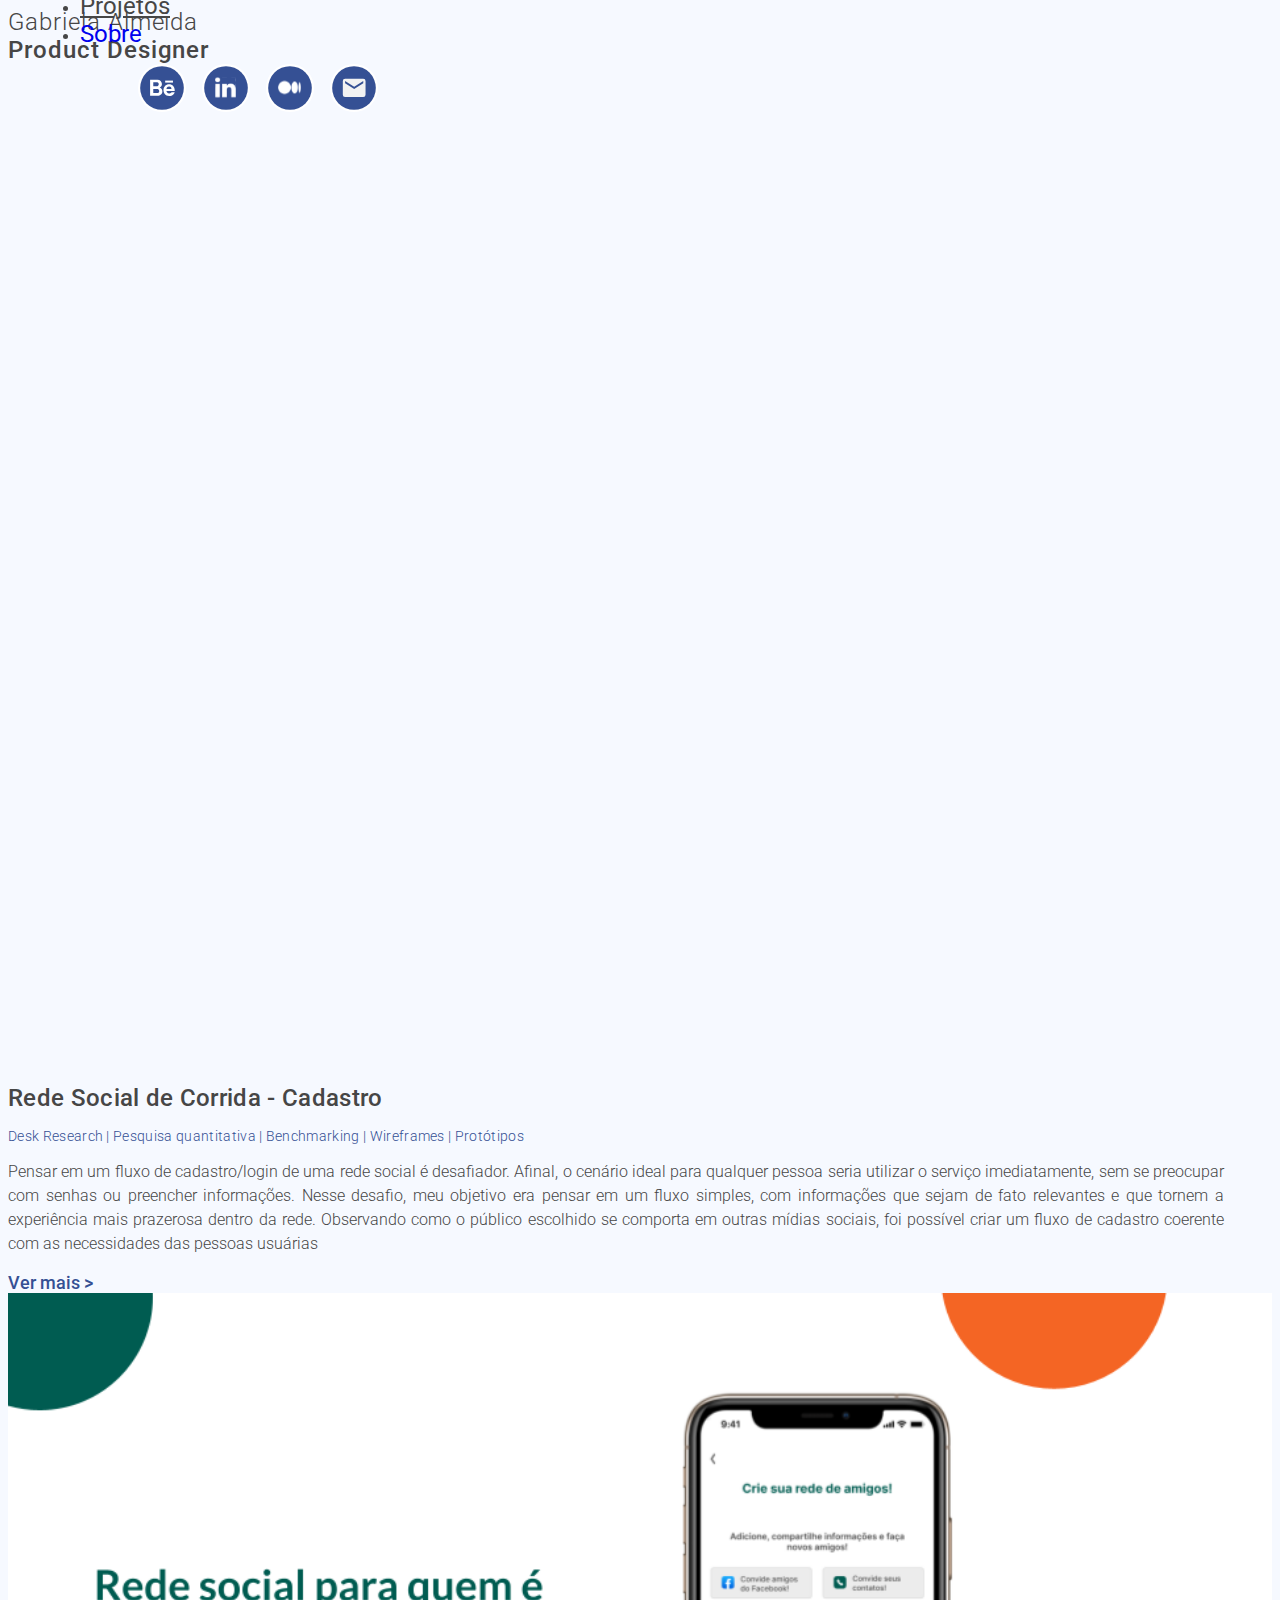
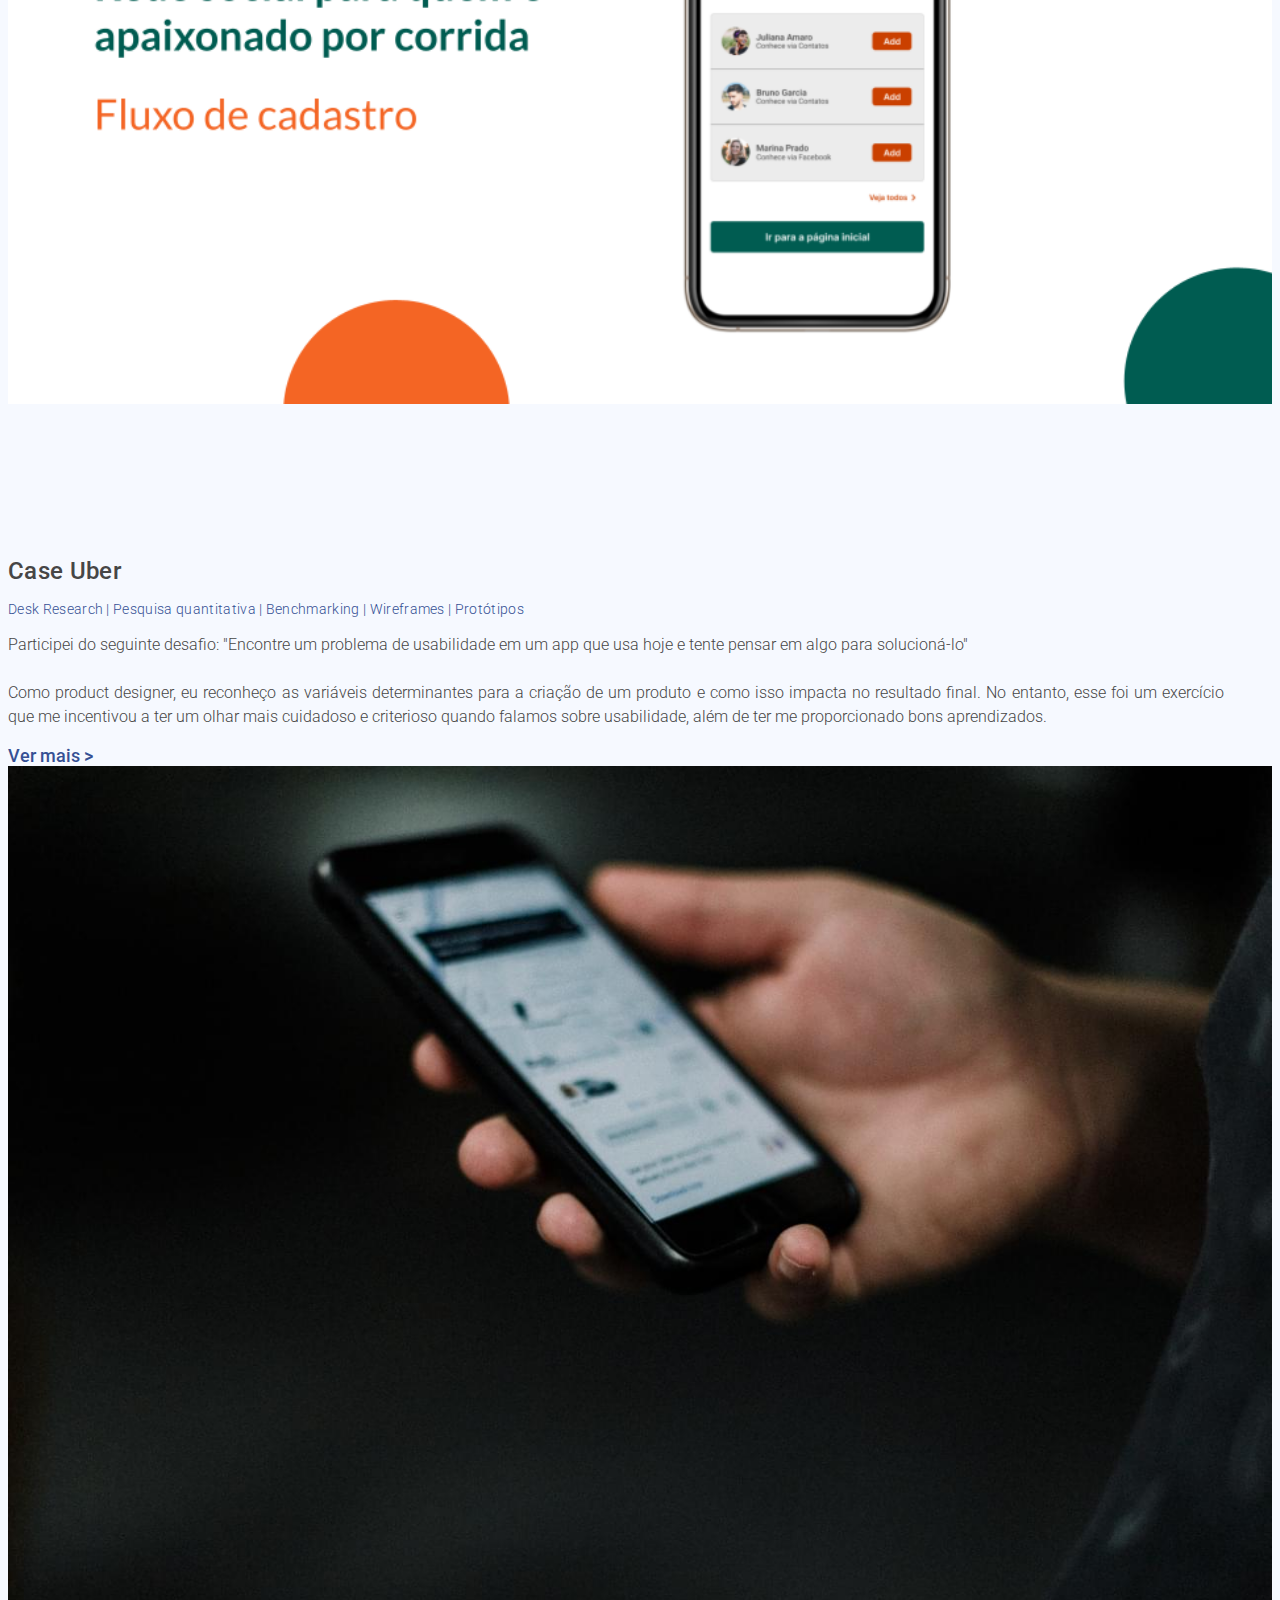
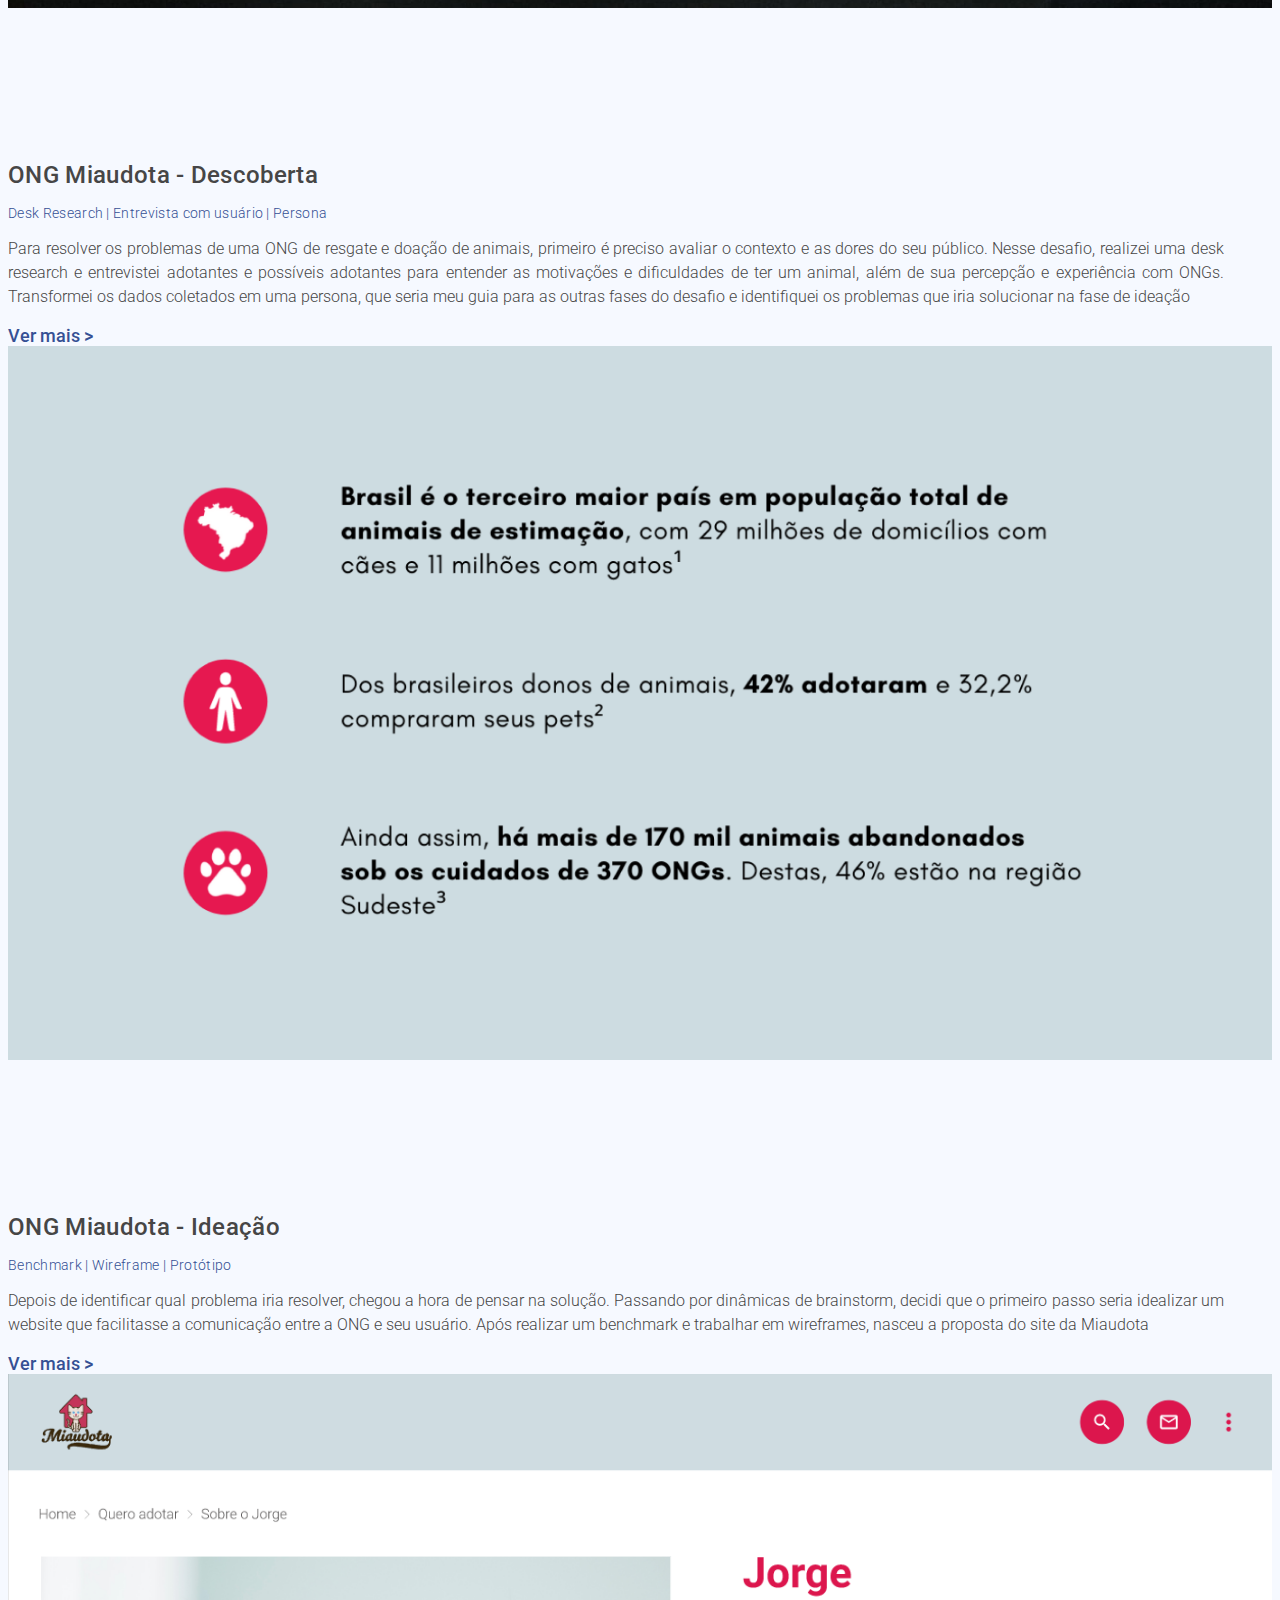
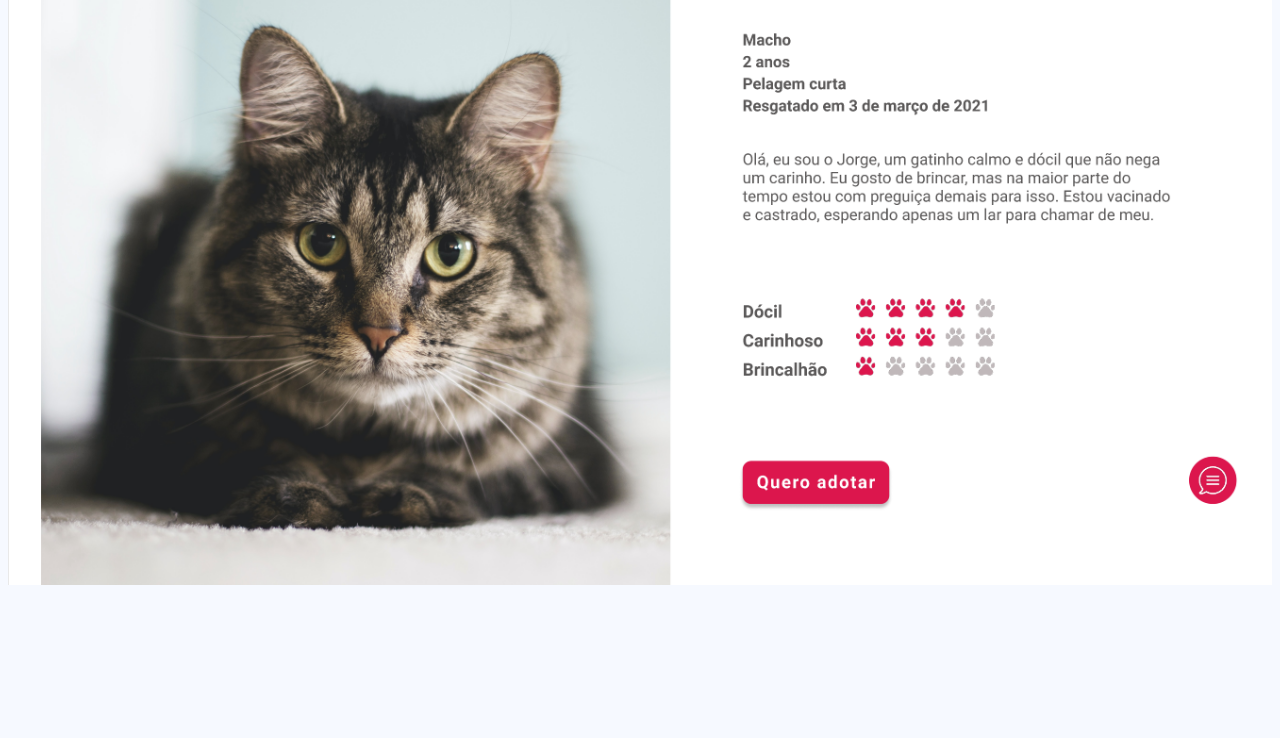
<file: index.html>
<!DOCTYPE html><html lang="pt-BR"><head><title>Gabriela Almeida - Product Designer</title><meta charset="UTF-8"><meta name="viewport" content="width=device-width,initial-scale=1"><link rel="preconnect" href="https://fonts.gstatic.com"><link href="https://fonts.googleapis.com/css2?family=Roboto:wght@300;400;500&display=swap" rel="stylesheet"><link rel="stylesheet" href="https://stackpath.bootstrapcdn.com/bootstrap/4.1.3/css/bootstrap.min.css" integrity="sha384-MCw98/SFnGE8fJT3GXwEOngsV7Zt27NXFoaoApmYm81iuXoPkFOJwJ8ERdknLPMO" crossorigin="anonymous"><script src="https://stackpath.bootstrapcdn.com/bootstrap/4.1.3/js/bootstrap.min.js" integrity="sha384-ChfqqxuZUCnJSK3+MXmPNIyE6ZbWh2IMqE241rYiqJxyMiZ6OW/JmZQ5stwEULTy" crossorigin="anonymous"></script><link rel="stylesheet" href="./styles/main2.min.css"><script src="./scripts/main2.min.js"></script></head><body><div class="header"><nav class="header-toolbar navbar fixed-top navbar-expand navbar-light"><div class="container-fluid"><a class="navbar-brand" href="#"><div class="brand-primary">Gabriela Almeida</div><div class="brand-secondary">Product Designer</div></a><div class="header-cta-container"><ul id="header-toolbar-menu" class="navbar-nav ml-auto"><li class="nav-item active"><a class="nav-link" href="index.html">Projetos</a></li><li class="nav-item"><a class="nav-link" href="sobre.html">Sobre</a></li></ul><div class="my-2 my-lg-0 hide-mobile"><a href="https://www.behance.net/gabiolivalmeida" target="_blank"><img class="social-icon" alt="Behance" src="img/behance-icon.svg"></a><a href="https://www.linkedin.com/in/gabriela-de-oliveira-e-almeida/" target="_blank"><img class="social-icon" alt="LinkedIn" src="img/linkedin-icon.svg"></a><a href="https://gabrielaoliveira-33297.medium.com/" target="_blank"><img class="social-icon" alt="Medium" src="img/medium-icon.svg"></a><a href="sobre.html#footer"><img class="social-icon" alt="E-mail" src="img/email-icon.svg"></a></div></div></div></nav></div><div class="left-nav"><nav class="left-nav-menu navbar fixed-top navbar-light"><ul class="navbar-nav mr-auto"><li class="nav-item active"><a class="nav-link" href="index.html">Projetos</a></li><li class="nav-item"><a class="nav-link" href="sobre.html">Sobre</a></li></ul></nav></div><div class="main container-fluid"><a id="projects"></a><section class="content-section projects"><div class="project row"><div class="col-lg-2 margin-column"></div><div class="text-container col-lg-3"><h3>Rede Social de Corrida - Cadastro</h3><div class="tags">Desk Research | Pesquisa quantitativa | Benchmarking | Wireframes | Protótipos</div><p>Pensar em um fluxo de cadastro/login de uma rede social é desafiador. Afinal, o cenário ideal para qualquer pessoa seria utilizar o serviço imediatamente, sem se preocupar com senhas ou preencher informações. Nesse desafio, meu objetivo era pensar em um fluxo simples, com informações que sejam de fato relevantes e que tornem a experiência mais prazerosa dentro da rede. Observando como o público escolhido se comporta em outras mídias sociais, foi possível criar um fluxo de cadastro coerente com as necessidades das pessoas usuárias</p><div class="link-container hide-mobile"><a href="doc/Fluxo de cadastro_RedeSocial_Corrida_1.pdf" class="more-link" target="_blank"></a></div></div><div class="col-lg-5"><a href="doc/Fluxo de cadastro_RedeSocial_Corrida_1.pdf" target="_blank"><img class="project-image" src="img/rede-social-corrida.png"></a><div class="link-container show-only-mobile"><a href="doc/Fluxo de cadastro_RedeSocial_Corrida_1.pdf" class="more-link" target="_blank"></a></div></div><div class="col-lg-2 margin-column"></div></div><div class="project row"><div class="col-lg-2 margin-column"></div><div class="text-container col-lg-3"><h3>Case Uber</h3><div class="tags">Desk Research | Pesquisa quantitativa | Benchmarking | Wireframes | Protótipos</div><p>Participei do seguinte desafio: "Encontre um problema de usabilidade em um app que usa hoje e tente pensar em algo para solucioná-lo"<br><br>Como product designer, eu reconheço as variáveis determinantes para a criação de um produto e como isso impacta no resultado final. No entanto, esse foi um exercício que me incentivou a ter um olhar mais cuidadoso e criterioso quando falamos sobre usabilidade, além de ter me proporcionado bons aprendizados.</p><div class="link-container hide-mobile"><a href="doc/caseuber.pdf" class="more-link" target="_blank"></a></div></div><div class="col-lg-5"><a href="doc/Fluxo de cadastro_RedeSocial_Corrida_1.pdf" target="_blank"><img class="project-image" src="img/uber.jpeg"></a><div class="link-container show-only-mobile"><a href="doc/Fluxo de cadastro_RedeSocial_Corrida_1.pdf" class="more-link" target="_blank"></a></div></div><div class="col-lg-2 margin-column"></div></div><div class="project row"><div class="col-lg-2 margin-column"></div><div class="text-container col-lg-3"><h3>ONG Miaudota - Descoberta</h3><div class="tags">Desk Research | Entrevista com usuário | Persona</div><p>Para resolver os problemas de uma ONG de resgate e doação de animais, primeiro é preciso avaliar o contexto e as dores do seu público. Nesse desafio, realizei uma desk research e entrevistei adotantes e possíveis adotantes para entender as motivações e dificuldades de ter um animal, além de sua percepção e experiência com ONGs. Transformei os dados coletados em uma persona, que seria meu guia para as outras fases do desafio e identifiquei os problemas que iria solucionar na fase de ideação</p><div class="link-container hide-mobile"><a href="https://gabrielaoliveira-33297.medium.com/ux-na-pr%C3%A1tica-projeto-para-ong-de-resgate-e-doa%C3%A7%C3%A3o-de-animais-2aa74ad53531" class="more-link" target="_blank"></a></div></div><div class="col-lg-5"><a href="https://gabrielaoliveira-33297.medium.com/ux-na-pr%C3%A1tica-projeto-para-ong-de-resgate-e-doa%C3%A7%C3%A3o-de-animais-2aa74ad53531" target="_blank"><img class="project-image" src="img/miaudota-descoberta.png"></a><div class="link-container show-only-mobile"><a href="https://gabrielaoliveira-33297.medium.com/ux-na-pr%C3%A1tica-projeto-para-ong-de-resgate-e-doa%C3%A7%C3%A3o-de-animais-2aa74ad53531" class="more-link" target="_blank"></a></div></div><div class="col-lg-2 margin-column"></div></div><div class="project row"><div class="col-lg-2 margin-column"></div><div class="text-container col-lg-3"><h3>ONG Miaudota - Ideação</h3><div class="tags">Benchmark | Wireframe | Protótipo</div><p>Depois de identificar qual problema iria resolver, chegou a hora de pensar na solução. Passando por dinâmicas de brainstorm, decidi que o primeiro passo seria idealizar um website que facilitasse a comunicação entre a ONG e seu usuário. Após realizar um benchmark e trabalhar em wireframes, nasceu a proposta do site da Miaudota</p><div class="link-container hide-mobile"><a href="https://gabrielaoliveira-33297.medium.com/miaudota-cria%C3%A7%C3%A3o-de-website-focado-em-aproximar-adotantes-da-ong-836fc23105c6" class="more-link" target="_blank"></a></div></div><div class="col-lg-5"><a href="https://gabrielaoliveira-33297.medium.com/miaudota-cria%C3%A7%C3%A3o-de-website-focado-em-aproximar-adotantes-da-ong-836fc23105c6" target="_blank"><img class="project-image" src="img/miaudota-ideacao.png"></a><div class="link-container show-only-mobile"><a href="https://gabrielaoliveira-33297.medium.com/miaudota-cria%C3%A7%C3%A3o-de-website-focado-em-aproximar-adotantes-da-ong-836fc23105c6" class="more-link" target="_blank"></a></div></div><div class="col-lg-2 margin-column"></div></div></section></div></body></html>
</file>
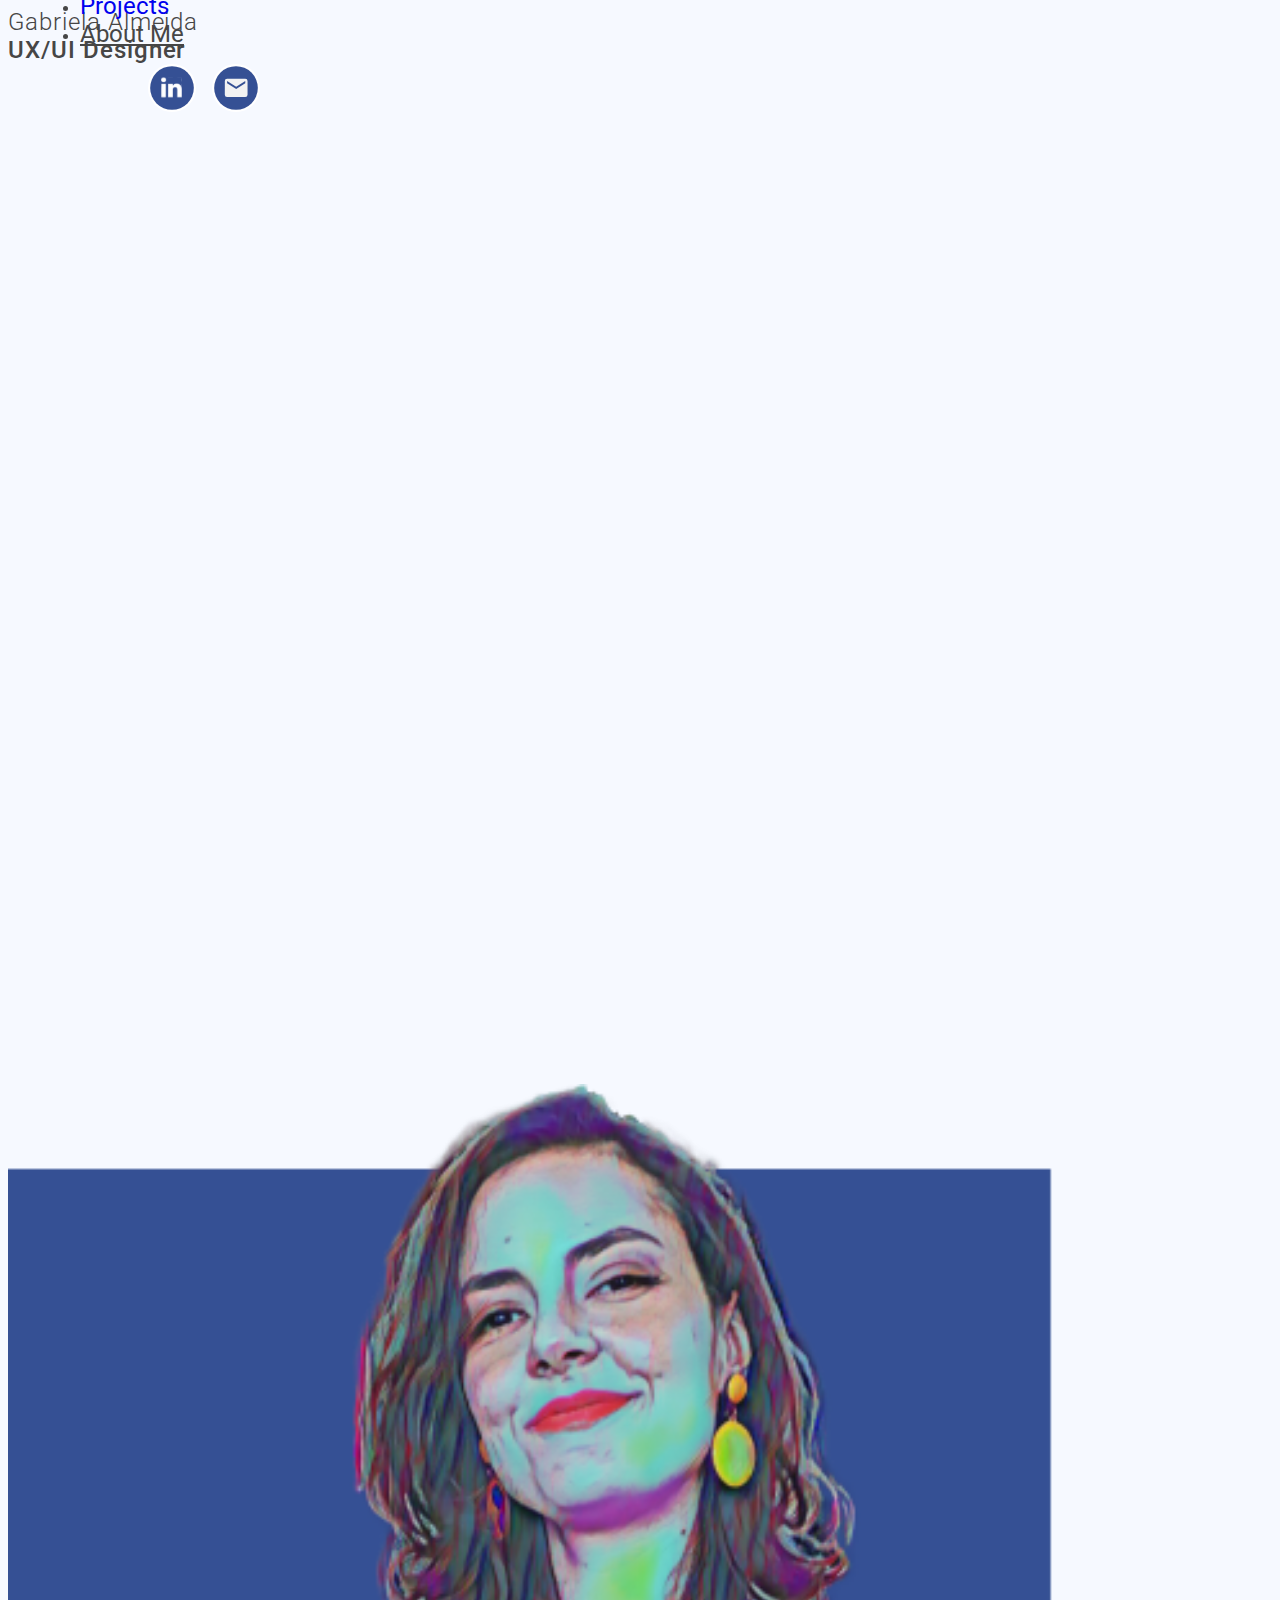
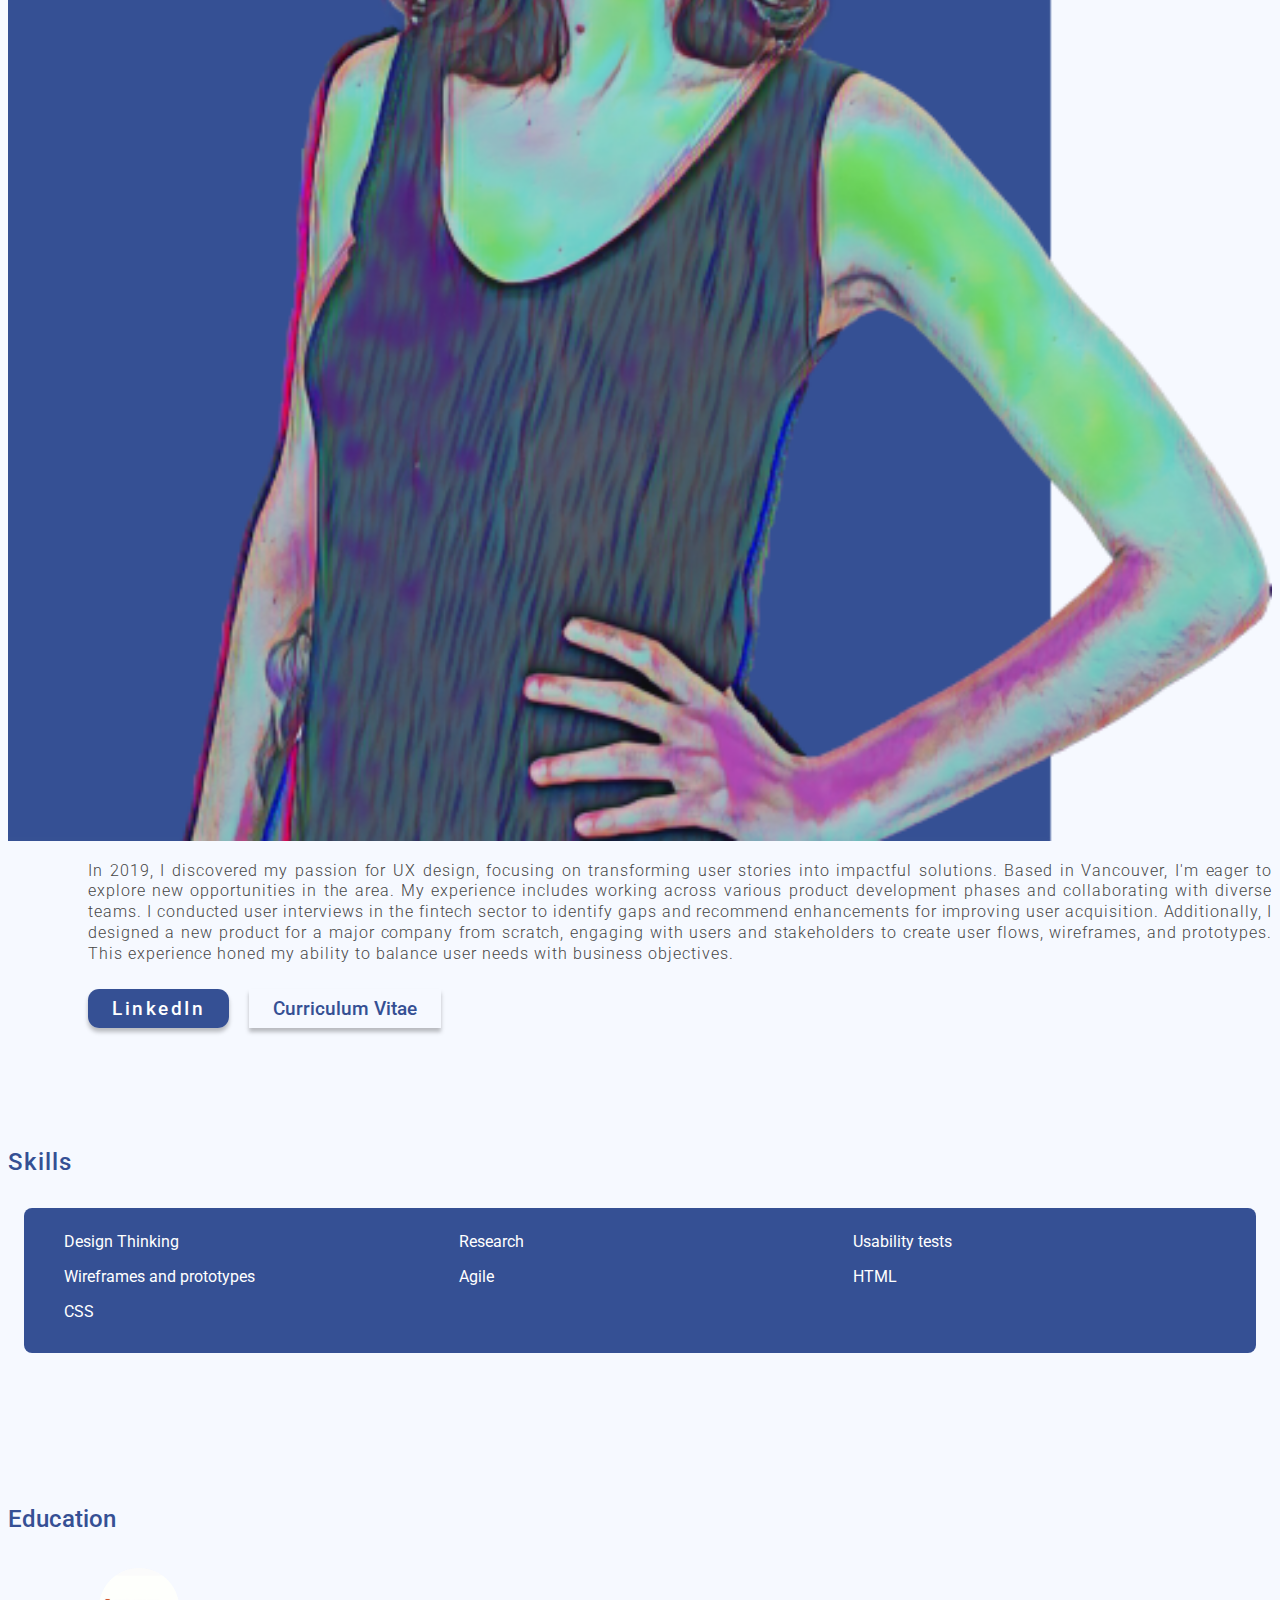
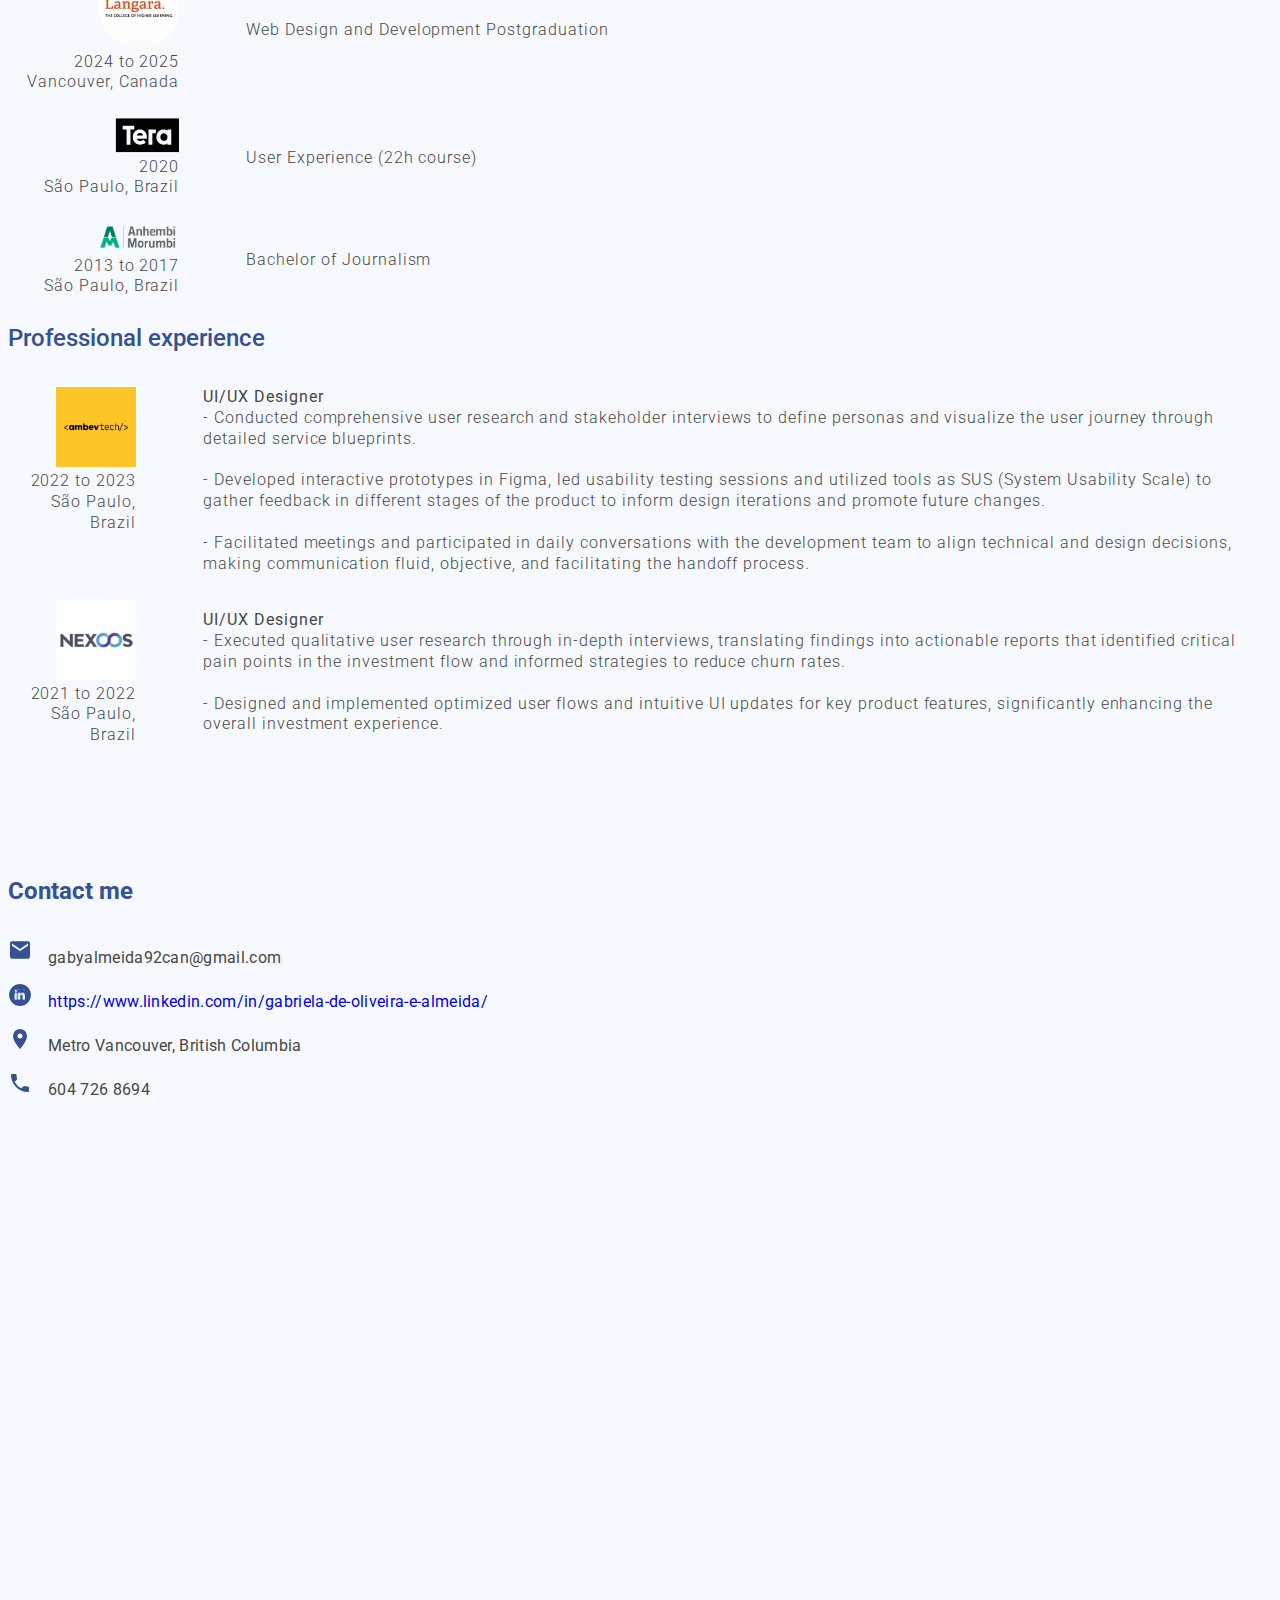
<file: aboutme.html>
<!DOCTYPE html><html lang="pt-BR"><head><title>Gabriela Almeida - Product Designer</title><meta charset="UTF-8"><meta name="viewport" content="width=device-width,initial-scale=1"><link rel="preconnect" href="https://fonts.gstatic.com"><link href="https://fonts.googleapis.com/css2?family=Roboto:wght@300;400;500&display=swap" rel="stylesheet"><link rel="stylesheet" href="https://stackpath.bootstrapcdn.com/bootstrap/4.1.3/css/bootstrap.min.css" integrity="sha384-MCw98/SFnGE8fJT3GXwEOngsV7Zt27NXFoaoApmYm81iuXoPkFOJwJ8ERdknLPMO" crossorigin="anonymous"><script src="https://stackpath.bootstrapcdn.com/bootstrap/4.1.3/js/bootstrap.min.js" integrity="sha384-ChfqqxuZUCnJSK3+MXmPNIyE6ZbWh2IMqE241rYiqJxyMiZ6OW/JmZQ5stwEULTy" crossorigin="anonymous"></script><link rel="stylesheet" href="./styles/main2.min.css"><script src="./scripts/main2.min.js"></script></head><body><div class="header"><nav class="header-toolbar navbar fixed-top navbar-expand navbar-light"><div class="container-fluid"><a class="navbar-brand" href="#"><div class="brand-primary">Gabriela Almeida</div><div class="brand-secondary">UX/UI Designer</div></a><div class="header-cta-container"><ul id="header-toolbar-menu" class="navbar-nav ml-auto"><li class="nav-item active"><a class="nav-link" href="index.html">Projects</a></li><li class="nav-item"><a class="nav-link" href="aboutme.html">About Me</a></li></ul><div class="my-2 my-lg-0 hide-mobile"><a href="https://www.linkedin.com/in/gabriela-de-oliveira-e-almeida/" target="_blank"><img class="social-icon" alt="LinkedIn" src="img/linkedin-icon.svg"></a><a href="#footer"><img class="social-icon" alt="E-mail" src="img/email-icon.svg"></a></div></div></div></nav></div><div class="left-nav"><nav class="left-nav-menu navbar fixed-top navbar-light"><ul class="navbar-nav mr-auto"><li class="nav-item"><a class="nav-link" href="index.html">Projects</a></li><li class="nav-item active"><a class="nav-link" href="aboutme.html">About Me</a></li></ul></nav></div><div class="main container-fluid"><a id="about-me"></a><section class="content-section about-me"><div class="row"><div class="col-lg-2 margin-column"></div><div class="image-container col-lg-4"><img class="about-me-image" src="img/gabi-poderosa.png"></div><div class="text-container col-lg-4 align-self-center"><p>In 2019, I discovered my passion for UX design, focusing on transforming user stories into impactful solutions. Based in Vancouver, I'm eager to explore new opportunities in the area. My experience includes working across various product development phases and collaborating with diverse teams. I conducted user interviews in the fintech sector to identify gaps and recommend enhancements for improving user acquisition. Additionally, I designed a new product for a major company from scratch, engaging with users and stakeholders to create user flows, wireframes, and prototypes. This experience honed my ability to balance user needs with business objectives.</p><div class="btn-container"><a href="https://www.linkedin.com/in/gabriela-de-oliveira-e-almeida/" target="_blank" class="btn btn-primary">LinkedIn</a> <a href="doc/Gabriela Almeida_curriculum_2026a.pdf" target="_blank" class="btn btn-secondary shadow-none">Curriculum Vitae</a></div></div><div class="col-lg-2 margin-column"></div></div></section><a id="skills"></a><section class="content-section skills"><div class="row"><div class="col-lg-2 margin-column"></div><div class="title-container col-lg-8"><h2>Skills</h2></div><div class="col-lg-2 margin-column"></div><div class="col-lg-2 margin-column"></div><div class="techniques-container col-lg-8"><div class="technique">Design Thinking</div><div class="technique">Research</div><div class="technique">Usability tests</div><div class="technique">Wireframes and prototypes</div><div class="technique">Agile</div><div class="technique">HTML</div><div class="technique">CSS</div></div><div class="col-lg-2 margin-column"></div></div><div class="row"><div class="spacer col-lg-12"></div><div class="col-lg-2 margin-column"></div><div class="education-container col-lg-4"><h3>Education</h3><table><tr class="education-line-container"><td class="school-container"><img src="img/langara-icon.png"><p>2024 to 2025<br>Vancouver, Canada</p></td><td><p>Web Design and Development Postgraduation</p></td></tr><tr class="spacer"></tr><tr class="education-line-container"><td class="school-container"><img class="small-logo" src="img/tera-icon.svg"><p>2020<br>São Paulo, Brazil</p></td><td><p>User Experience (22h course)</p></td></tr><tr class="spacer"></tr><tr class="education-line-container"><td class="school-container"><img src="img/anhembi-morumbi-icon.png"><p>2013 to 2017<br>São Paulo, Brazil</p></td><td><p>Bachelor of Journalism</p></td></tr></table></div><div class="education-container col-lg-4"><h3>Professional experience</h3><table><tr class="education-line-container"><td class="school-container"><img src="img/ambev-icon.png"><p>2022 to 2023<br>São Paulo, Brazil</p></td><td><p><b>UI/UX Designer</b><br>- Conducted comprehensive user research and stakeholder interviews to define personas and visualize the user journey through detailed service blueprints.<br><br>- Developed interactive prototypes in Figma, led usability testing sessions and utilized tools as SUS (System Usability Scale) to gather feedback in different stages of the product to inform design iterations and promote future changes.<br><br>- Facilitated meetings and participated in daily conversations with the development team to align technical and design decisions, making communication fluid, objective, and facilitating the handoff process.</p></td></tr><tr class="spacer"></tr><tr class="education-line-container"><td class="school-container"><img src="img/nexoos-icon.png"><p>2021 to 2022<br>São Paulo, Brazil</p></td><td><p><b>UI/UX Designer</b><br>- Executed qualitative user research through in-depth interviews, translating findings into actionable reports that identified critical pain points in the investment flow and informed strategies to reduce churn rates.<br><br>- Designed and implemented optimized user flows and intuitive UI updates for key product features, significantly enhancing the overall investment experience.</p></td></tr></table></div></div></section><a id="footer"></a><footer class="row"><div class="col-lg-2 margin-column"></div><h2 class="col-lg-8">Contact me</h2><div class="col-lg-2 margin-column"></div><div class="col-lg-2 margin-column"></div><div class="contact-item col-lg-8"><img src="img/email-small-icon.svg">gabyalmeida92can@gmail.com</div><div class="col-lg-2 margin-column"></div><div class="col-lg-2 margin-column"></div><div class="contact-item col-lg-8"><img src="img/linkedin-icon.svg"><a href="https://www.linkedin.com/in/gabriela-de-oliveira-e-almeida/" target="_blank">https://www.linkedin.com/in/gabriela-de-oliveira-e-almeida/</a></div><div class="col-lg-2 margin-column"></div><div class="col-lg-2 margin-column"></div><div class="contact-item col-lg-8"><img src="img/location-small-icon.svg">Metro Vancouver, British Columbia</div><div class="col-lg-2 margin-column"></div><div class="col-lg-2 margin-column"></div><div class="contact-item col-lg-8"><img src="img/phone-small-icon.svg">604 726 8694</div><div class="col-lg-2 margin-column"></div></footer></div></body></html>
</file>
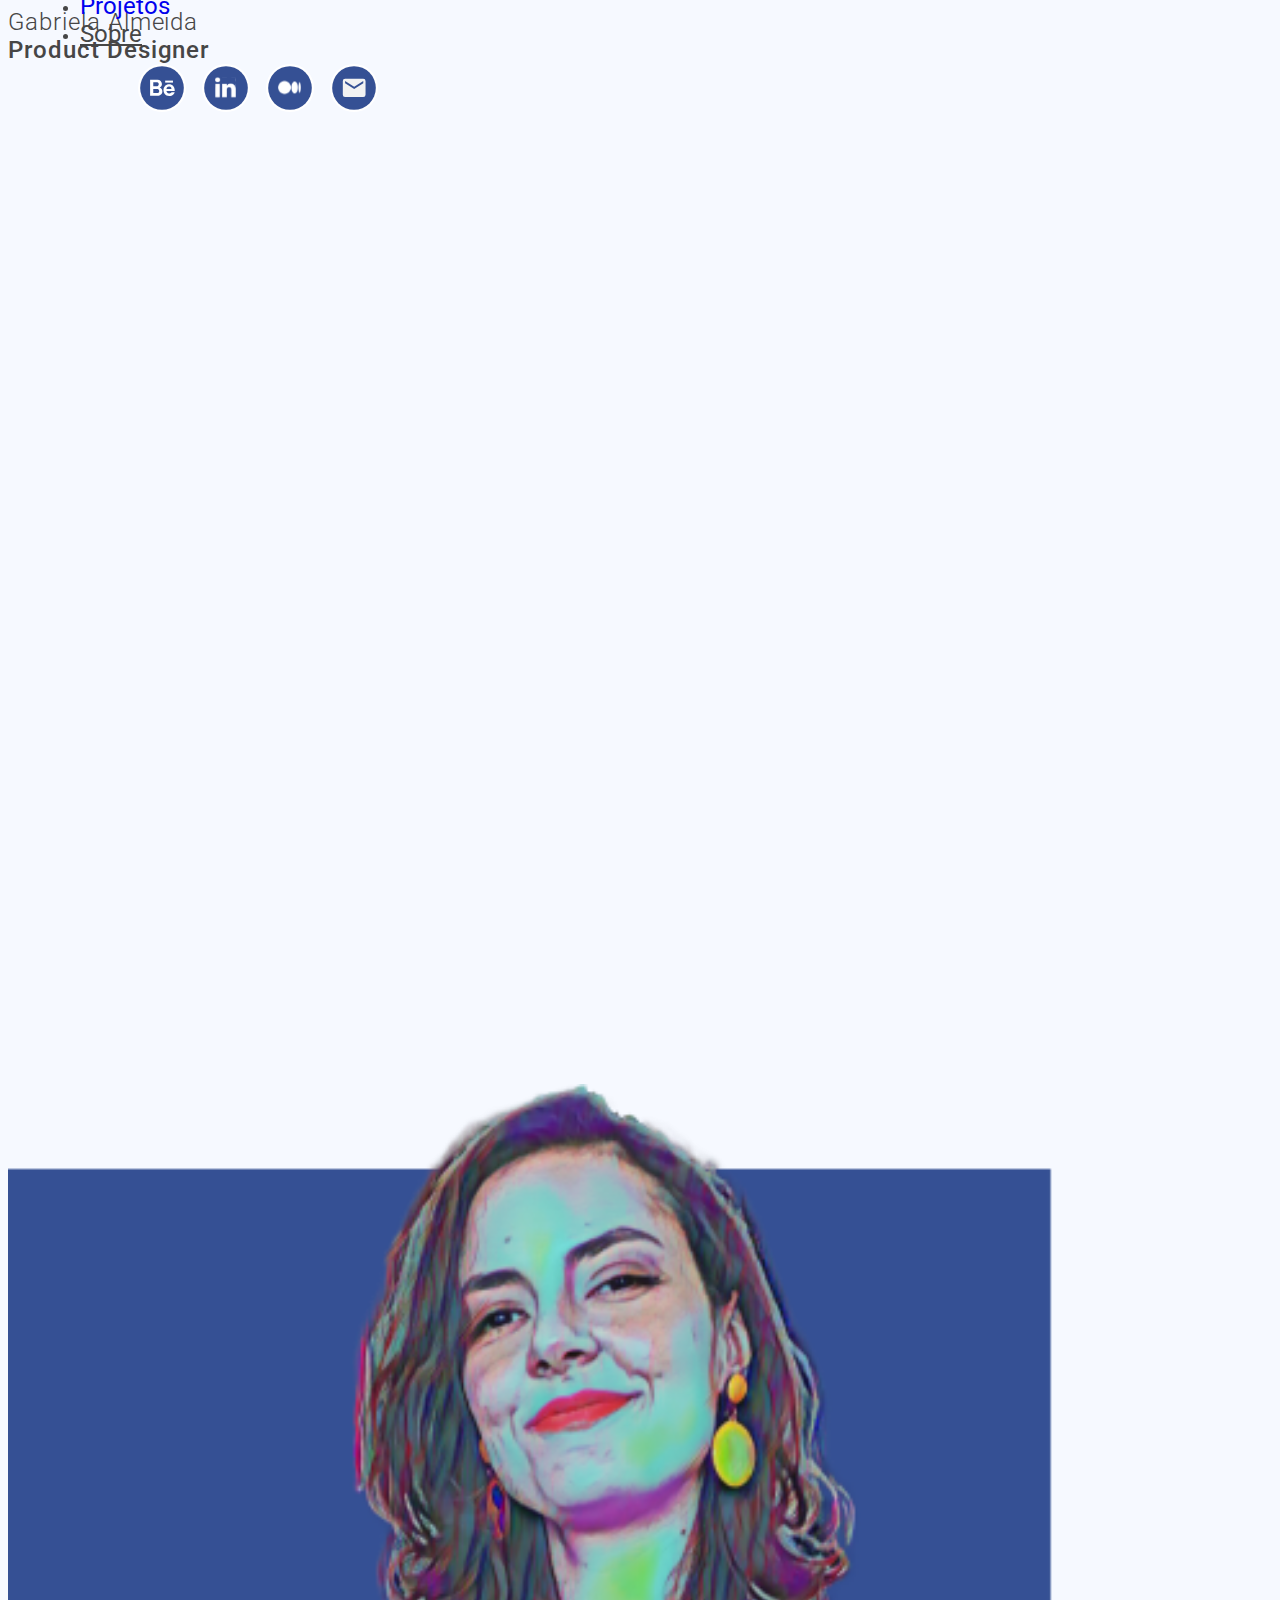
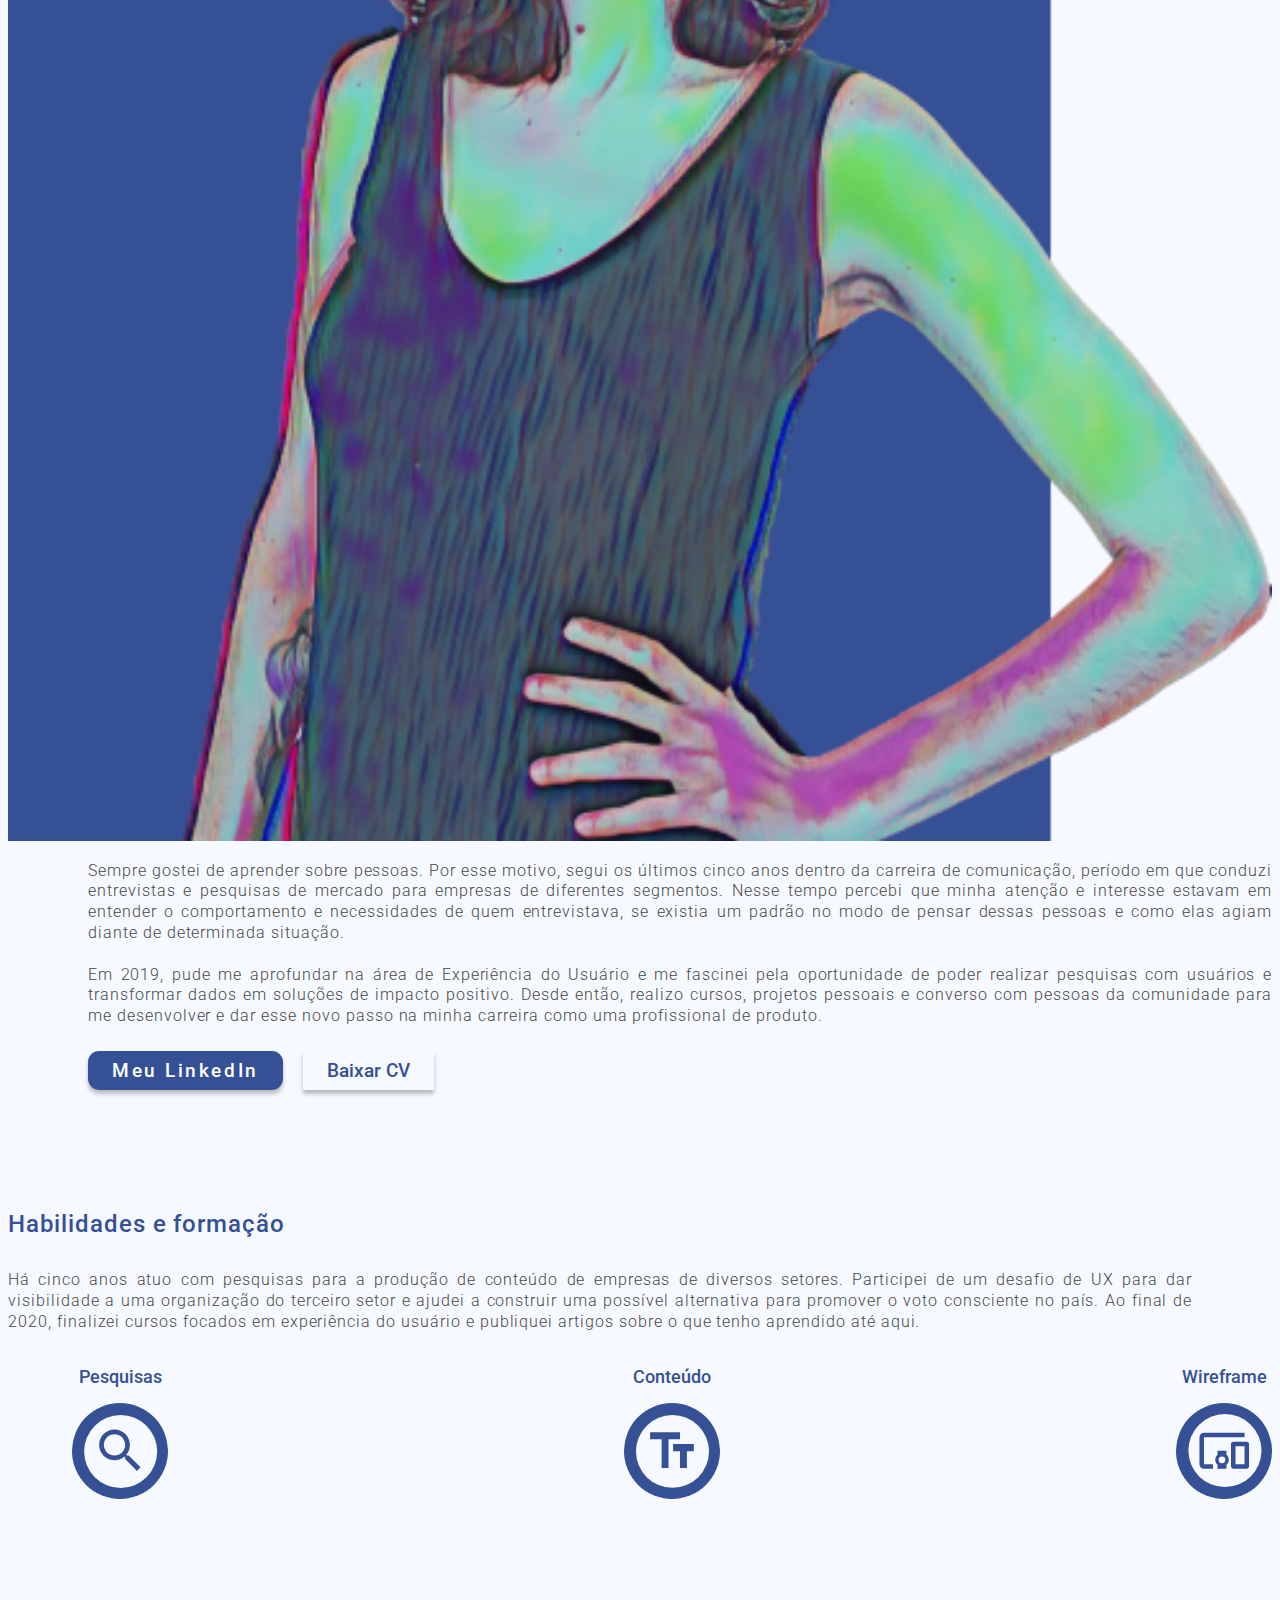
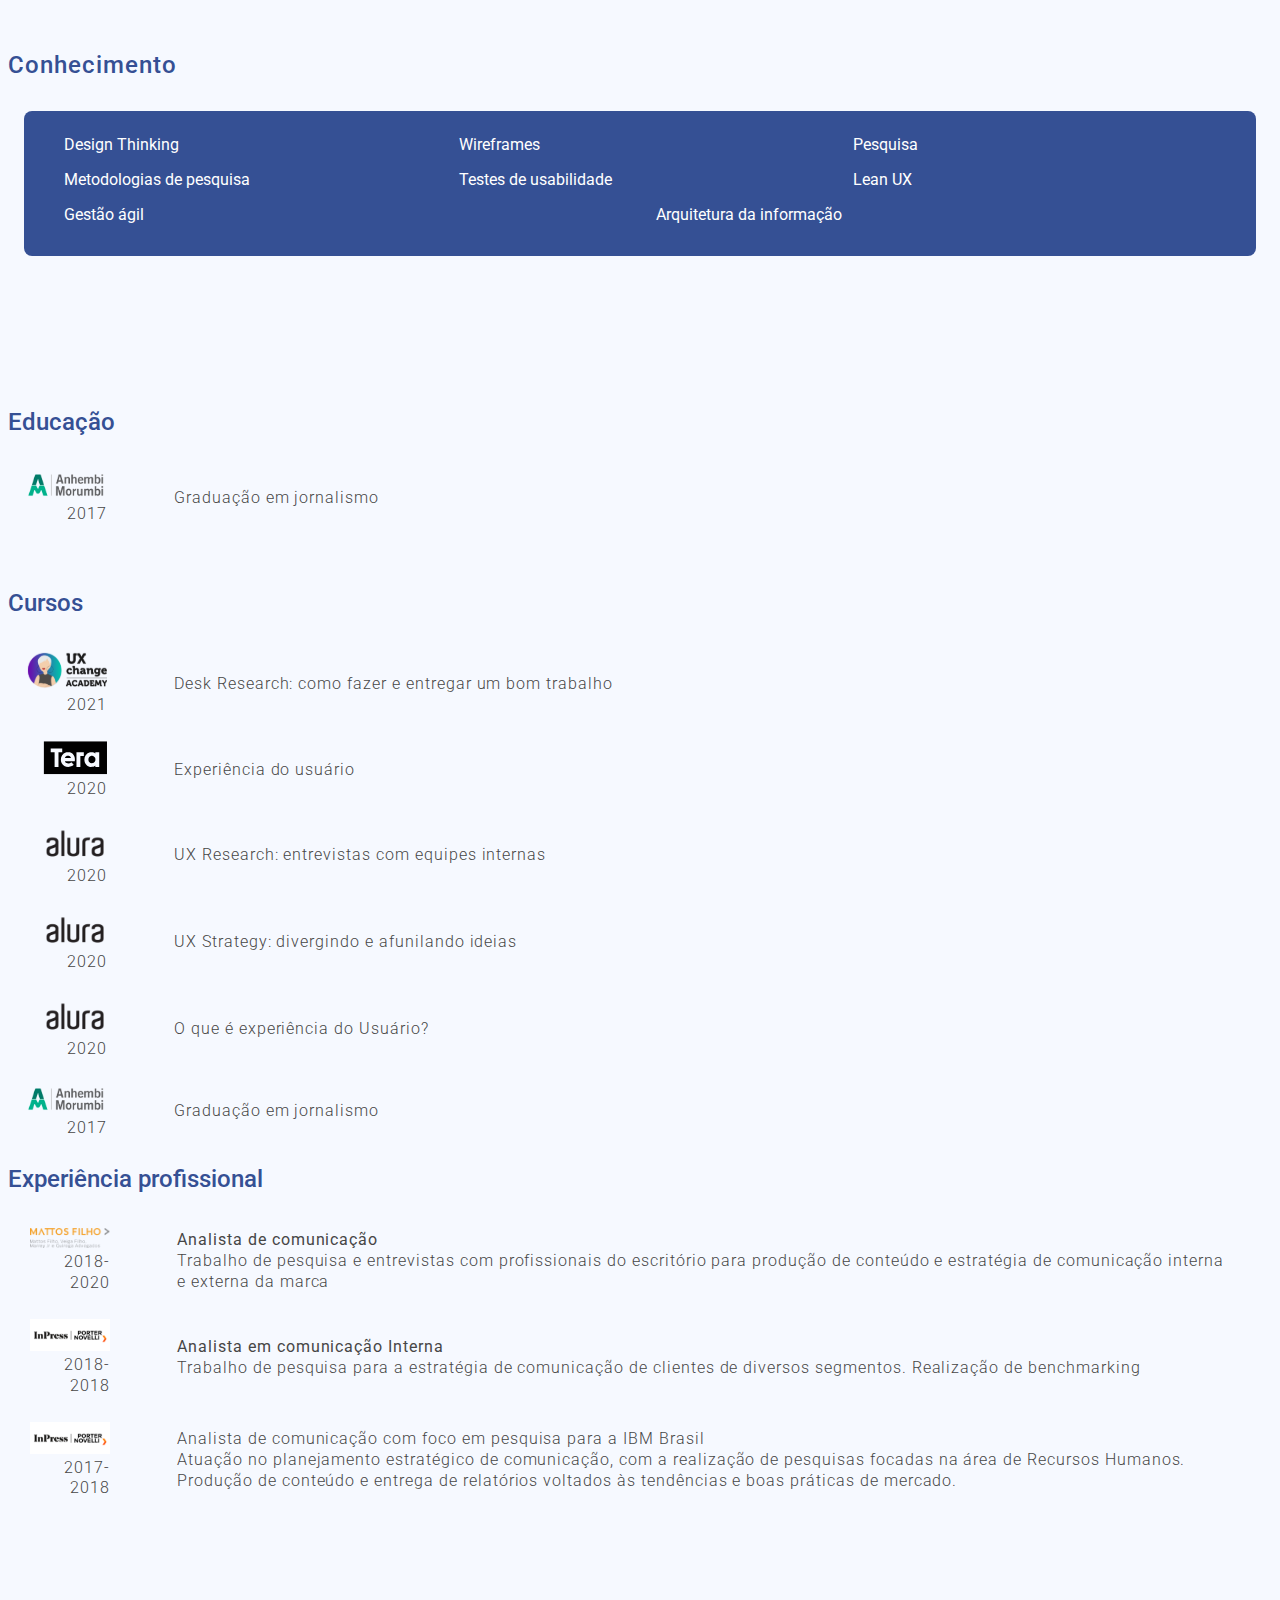
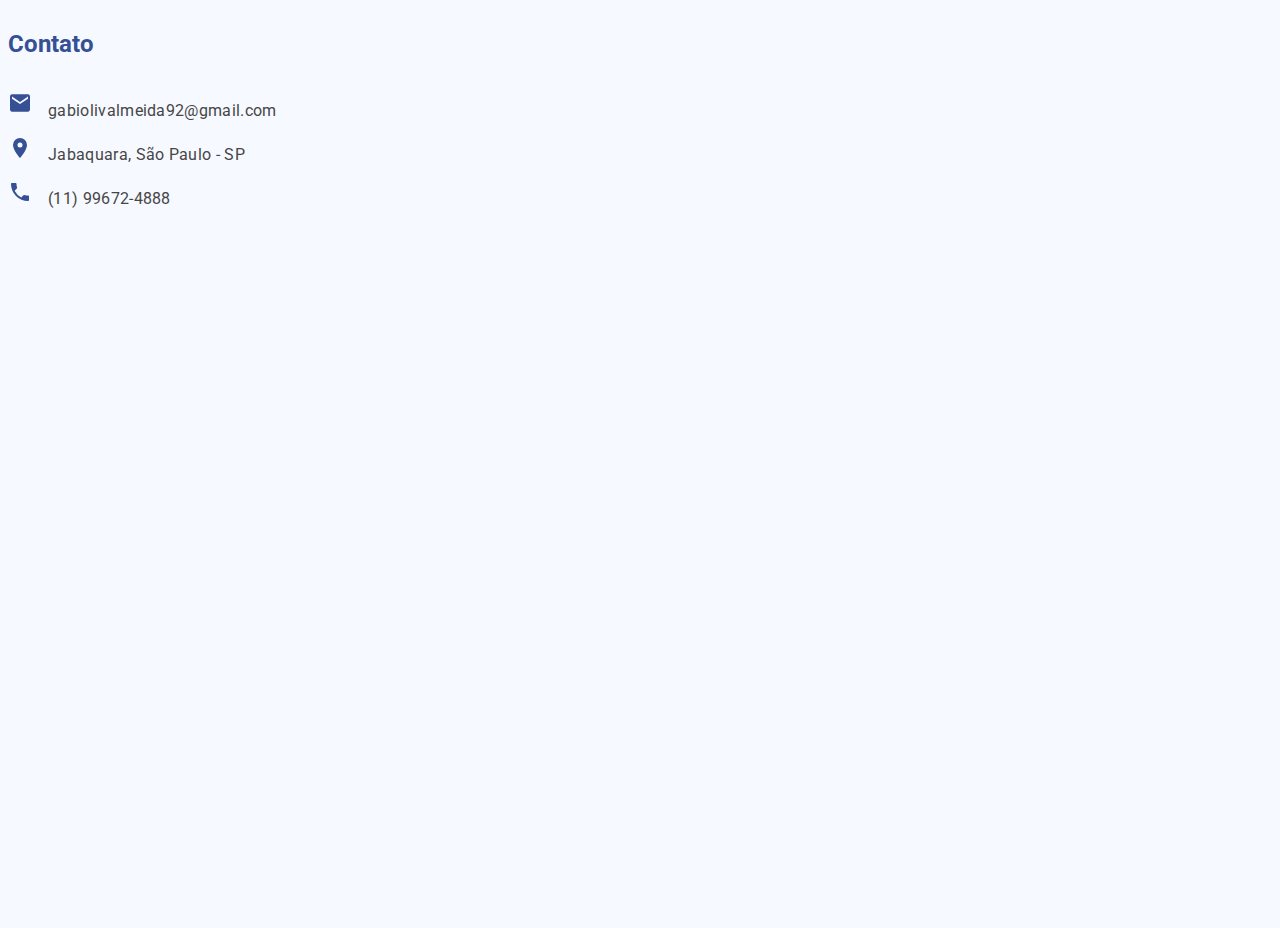
<file: sobre.html>
<!DOCTYPE html><html lang="pt-BR"><head><title>Gabriela Almeida - Product Designer</title><meta charset="UTF-8"><meta name="viewport" content="width=device-width,initial-scale=1"><link rel="preconnect" href="https://fonts.gstatic.com"><link href="https://fonts.googleapis.com/css2?family=Roboto:wght@300;400;500&display=swap" rel="stylesheet"><link rel="stylesheet" href="https://stackpath.bootstrapcdn.com/bootstrap/4.1.3/css/bootstrap.min.css" integrity="sha384-MCw98/SFnGE8fJT3GXwEOngsV7Zt27NXFoaoApmYm81iuXoPkFOJwJ8ERdknLPMO" crossorigin="anonymous"><script src="https://stackpath.bootstrapcdn.com/bootstrap/4.1.3/js/bootstrap.min.js" integrity="sha384-ChfqqxuZUCnJSK3+MXmPNIyE6ZbWh2IMqE241rYiqJxyMiZ6OW/JmZQ5stwEULTy" crossorigin="anonymous"></script><link rel="stylesheet" href="./styles/main2.min.css"><script src="./scripts/main2.min.js"></script></head><body><div class="header"><nav class="header-toolbar navbar fixed-top navbar-expand navbar-light"><div class="container-fluid"><a class="navbar-brand" href="#"><div class="brand-primary">Gabriela Almeida</div><div class="brand-secondary">Product Designer</div></a><div class="header-cta-container"><ul id="header-toolbar-menu" class="navbar-nav ml-auto"><li class="nav-item"><a class="nav-link" href="index.html">Projetos</a></li><li class="nav-item active"><a class="nav-link" href="sobre.html">Sobre</a></li></ul><div class="my-2 my-lg-0 hide-mobile"><a href="https://www.behance.net/gabiolivalmeida" target="_blank"><img class="social-icon" alt="Behance" src="img/behance-icon.svg"></a><a href="https://www.linkedin.com/in/gabriela-de-oliveira-e-almeida/" target="_blank"><img class="social-icon" alt="LinkedIn" src="img/linkedin-icon.svg"></a><a href="https://gabrielaoliveira-33297.medium.com/" target="_blank"><img class="social-icon" alt="Medium" src="img/medium-icon.svg"></a><a href="sobre.html#footer"><img class="social-icon" alt="E-mail" src="img/email-icon.svg"></a></div></div></div></nav></div><div class="left-nav"><nav class="left-nav-menu navbar fixed-top navbar-light"><ul class="navbar-nav mr-auto"><li class="nav-item"><a class="nav-link" href="index.html">Projetos</a></li><li class="nav-item active"><a class="nav-link" href="sobre.html">Sobre</a></li></ul></nav></div><div class="main container-fluid"><a id="about-me"></a><section class="content-section about-me"><div class="row"><div class="col-lg-2 margin-column"></div><div class="image-container col-lg-4"><img class="about-me-image" src="img/gabi-poderosa.png"></div><div class="text-container col-lg-4 align-self-center"><p>Sempre gostei de aprender sobre pessoas. Por esse motivo, segui os últimos cinco anos dentro da carreira de comunicação, período em que conduzi entrevistas e pesquisas de mercado para empresas de diferentes segmentos. Nesse tempo percebi que minha atenção e interesse estavam em entender o comportamento e necessidades de quem entrevistava, se existia um padrão no modo de pensar dessas pessoas e como elas agiam diante de determinada situação.<br><br>Em 2019, pude me aprofundar na área de Experiência do Usuário e me fascinei pela oportunidade de poder realizar pesquisas com usuários e transformar dados em soluções de impacto positivo. Desde então, realizo cursos, projetos pessoais e converso com pessoas da comunidade para me desenvolver e dar esse novo passo na minha carreira como uma profissional de produto.</p><div class="btn-container"><a href="https://www.linkedin.com/in/gabriela-de-oliveira-e-almeida/" target="_blank" class="btn btn-primary">Meu LinkedIn</a> <a href="doc/Gabi_Almeida_CV_2021.pdf" target="_blank" class="btn btn-secondary shadow-none">Baixar CV</a></div></div><div class="col-lg-2 margin-column"></div></div></section><a id="skills"></a><section class="content-section skills"><div class="row"><div class="col-lg-2 margin-column"></div><div class="title-container col-lg-8"><h2>Habilidades e formação</h2></div><div class="col-lg-2 margin-column"></div><div class="col-lg-2 margin-column"></div><div class="skills-text col-lg-4"><p>Há cinco anos atuo com pesquisas para a produção de conteúdo de empresas de diversos setores. Participei de um desafio de UX para dar visibilidade a uma organização do terceiro setor e ajudei a construir uma possível alternativa para promover o voto consciente no país. Ao final de 2020, finalizei cursos focados em experiência do usuário e publiquei artigos sobre o que tenho aprendido até aqui.</p></div><div class="skill-container col-lg-4"><div class="skill"><h3>Pesquisas</h3><img src="img/research-icon.svg"></div><div class="skill"><h3>Conteúdo</h3><img src="img/content-icon.svg"></div><div class="skill"><h3>Wireframe</h3><img src="img/wireframe-icon.svg"></div></div><div class="col-lg-2 margin-column"></div><div class="spacer col-lg-12"></div></div><div class="row"><div class="col-lg-2 margin-column"></div><div class="title-container col-lg-8"><h2>Conhecimento</h2></div><div class="col-lg-2 margin-column"></div><div class="col-lg-2 margin-column"></div><div class="techniques-container col-lg-8"><div class="technique">Design Thinking</div><div class="technique">Wireframes</div><div class="technique">Pesquisa</div><div class="technique">Metodologias de pesquisa</div><div class="technique">Testes de usabilidade</div><div class="technique">Lean UX</div><div class="technique">Gestão ágil</div><div class="technique">Arquitetura da informação</div></div><div class="col-lg-2 margin-column"></div></div><div class="row"><div class="spacer col-lg-12"></div><div class="col-lg-2 margin-column"></div><div class="education-container col-lg-4"><h3>Educação</h3><table><tr class="education-line-container"><td class="school-container"><img src="img/anhembi-morumbi-icon.png"><p>2017</p></td><td><p>Graduação em jornalismo</p></td></tr></table><br><br><h3>Cursos</h3><table><tr class="education-line-container"><td class="school-container"><img src="img/uxchange-academy-icon.svg"><p>2021</p></td><td><p>Desk Research: como fazer e entregar um bom trabalho</p></td></tr><tr class="spacer"></tr><tr class="education-line-container"><td class="school-container"><img class="small-logo" src="img/tera-icon.svg"><p>2020</p></td><td><p>Experiência do usuário</p></td></tr><tr class="spacer"></tr><tr class="education-line-container"><td class="school-container"><img class="small-logo" src="img/alura-icon.svg"><p>2020</p></td><td><p>UX Research: entrevistas com equipes internas</p></td></tr><tr class="spacer"></tr><tr class="education-line-container"><td class="school-container"><img class="small-logo" src="img/alura-icon.svg"><p>2020</p></td><td><p>UX Strategy: divergindo e afunilando ideias</p></td></tr><tr class="spacer"></tr><tr class="education-line-container"><td class="school-container"><img class="small-logo" src="img/alura-icon.svg"><p>2020</p></td><td><p>O que é experiência do Usuário?</p></td></tr><tr class="spacer"></tr><tr class="education-line-container"><td class="school-container"><img src="img/anhembi-morumbi-icon.png"><p>2017</p></td><td><p>Graduação em jornalismo</p></td></tr></table></div><div class="education-container col-lg-4"><h3>Experiência profissional</h3><table><tr class="education-line-container"><td class="school-container"><img src="img/mf.png"><p>2018-2020</p></td><td><p><b>Analista de comunicação</b><br>Trabalho de pesquisa e entrevistas com profissionais do escritório para produção de conteúdo e estratégia de comunicação interna e externa da marca</p></td></tr><tr class="spacer"></tr><tr class="education-line-container"><td class="school-container"><img src="img/InPress.png"><p>2018-2018</p></td><td><p><b>Analista em comunicação Interna</b><br>Trabalho de pesquisa para a estratégia de comunicação de clientes de diversos segmentos. Realização de benchmarking</p></td></tr><tr class="spacer"></tr><tr class="education-line-container"><td class="school-container"><img src="img/InPress.png"><p>2017-2018</p></td><td><p><b></b>Analista de comunicação com foco em pesquisa para a IBM Brasil<br>Atuação no planejamento estratégico de comunicação, com a realização de pesquisas focadas na área de Recursos Humanos. Produção de conteúdo e entrega de relatórios voltados às tendências e boas práticas de mercado.</p></td></tr></table></div></div></section><a id="footer"></a><footer class="row"><div class="col-lg-2 margin-column"></div><h2 class="col-lg-8">Contato</h2><div class="col-lg-2 margin-column"></div><div class="col-lg-2 margin-column"></div><div class="contact-item col-lg-8"><img src="img/email-small-icon.svg">gabiolivalmeida92@gmail.com</div><div class="col-lg-2 margin-column"></div><div class="col-lg-2 margin-column"></div><div class="contact-item col-lg-8"><img src="img/location-small-icon.svg">Jabaquara, São Paulo - SP</div><div class="col-lg-2 margin-column"></div><div class="col-lg-2 margin-column"></div><div class="contact-item col-lg-8"><img src="img/phone-small-icon.svg">(11) 99672-4888</div><div class="col-lg-2 margin-column"></div></footer></div></body></html>
</file>
<file: styles/main2.min.css>
@media screen and (max-width:990px){.about-me{padding-bottom:0}}.about-me .text-container{padding-left:5rem}@media screen and (max-width:990px){.about-me .text-container{padding-left:1rem;padding-right:1rem}.about-me .text-container .btn-container{width:100%;text-align:center;margin-bottom:1rem}.about-me .text-container .btn{width:18rem;margin-top:1rem}}.about-me .text-container p{text-align:justify;margin-bottom:2rem}.about-me .text-container .btn.btn-primary{margin-right:1rem}@media screen and (max-width:990px){.about-me .text-container .btn.btn-primary{margin-right:0}}.about-me .image-container{text-align:center}.about-me .image-container .about-me-image{width:100%;object-fit:contain}@media screen and (max-width:990px){.about-me .image-container .about-me-image{width:70%;margin-bottom:2rem}}footer{margin-top:8rem;margin-bottom:80vh}@media screen and (max-width:990px){footer{margin-top:5rem;margin-bottom:40vh}}footer h2{color:#355094;font-size:1.5rem;margin-bottom:2rem}footer .contact-item{color:#464646;margin-bottom:1rem;letter-spacing:.02rem}footer .contact-item img{width:1.5rem;margin-right:1rem}.header .header-toolbar{transition:.8s}.header .header-cta-container{display:flex!important}.header #header-toolbar-menu{visibility:hidden}.header .navbar-nav{margin-right:1rem}.header .brand-primary{font-weight:300;font-size:1.5rem;letter-spacing:.06rem}@media screen and (max-width:990px){.header .brand-primary{font-size:.875rem}}.header .brand-secondary{display:inline;font-weight:500;font-size:1.5rem;letter-spacing:.06rem}@media screen and (max-width:990px){.header .brand-secondary{font-size:.875rem}}.header .navbar-light{height:7rem}@media screen and (max-width:990px){.header .navbar-light{height:5rem}}.header .navbar-light .brand-primary{display:block}.header .navbar-light .social-icon{margin-left:1rem;width:3rem}.header .navbar-light .navbar-brand{color:#464646}@media screen and (max-width:990px){.header .navbar-light .navbar-nav .nav-link{font-size:.875rem}}.header .navbar-light .navbar-nav .active>.nav-link{color:#464646}.header .navbar-dark{color:#fff;background-color:#355094;height:3.5rem}.header .navbar-dark .brand-primary{display:inline;margin-right:1rem}@media screen and (max-width:990px){.header .navbar-dark .brand-secondary{display:none}}.header .navbar-dark .social-icon{margin-left:1rem;width:2rem}.header .navbar-dark .navbar-brand,.header .navbar-dark .navbar-text{color:#fff}.header .navbar-dark .navbar-nav .nav-link{color:rgba(255,255,255,.5)}@media screen and (max-width:990px){.header .navbar-dark .navbar-nav .nav-link{font-size:.875rem}}.header .navbar-dark .nav-item.active .nav-link,.header .navbar-dark .nav-item:hover .nav-link{color:#fff}.left-nav .left-nav-menu{width:16.666667%;height:100vh}.left-nav .navbar-nav{margin-top:-8rem;margin-left:2rem}.left-nav .navbar-nav .nav-link{font-size:1.5rem}.left-nav .navbar-nav .active>.nav-link{text-decoration:underline;color:#464646}body{background-color:#f6f9ff;color:#464646;font-family:Roboto,sans-serif;font-weight:400;font-size:1rem}@media screen and (max-width:990px){body{font-size:.875rem}}a{text-decoration:none}.main{background-color:#f6f9ff}.main.container-fluid{margin-top:12rem}@media screen and (max-width:990px){.margin-column{display:none}}.btn{border:0;font-weight:500;font-size:1.2rem;padding:8px 24px;box-shadow:0 4px 4px rgba(0,0,0,.25)}.btn-primary{background-color:#355094;color:#fff;border-radius:.7rem;letter-spacing:.16rem}.btn-primary:hover{color:#fff;background-color:#4969bb}.btn-secondary{background-color:#fffFFF00;color:#355094}.btn-secondary:hover{background-color:#dddada;color:#355094}strong{font-weight:500}.show-only-mobile{visibility:hidden!important}@media screen and (max-width:990px){.show-only-mobile{visibility:visible!important}}@media screen and (max-width:990px){.order-first-mobile{order:-1}.order-one-mobile{order:1}.order-two-mobile{order:2}.order-three-mobile{order:3}.hide-mobile{display:none!important}.col-lg-3{max-width:none}.col-lg-5{max-width:none}}.content-section .row{--bs-gutter-y:5rem;margin-top:0}@media screen and (max-width:990px){.content-section .row{--bs-gutter-y:2rem}}.content-section .title-container{color:#355094}.content-section h2{font-weight:500;font-size:1.5rem;letter-spacing:.06rem;margin-bottom:2rem}.content-section p{font-weight:300;letter-spacing:.06rem;line-height:130%}.red{background-color:salmon}.green{background-color:#90ee90}.blue{background-color:#7fffd4}.projects .project{justify-content:center;margin-bottom:8rem}@media screen and (max-width:990px){.projects .project{margin-bottom:5rem}}.projects .project div{flex-grow:2}.projects .project-image{width:100%}.projects .text-container{padding-right:3rem}@media screen and (max-width:990px){.projects .text-container{padding-right:1rem}}.projects .text-container h3{font-size:1.5rem;color:#464646;font-weight:500;letter-spacing:.02rem}.projects .text-container .tags{font-size:.875rem;color:#355094;font-weight:300;letter-spacing:.02rem;margin-top:-.5rem;margin-bottom:.5rem}@media screen and (max-width:990px){.projects .text-container .tags{margin-bottom:1rem}}.projects .text-container p{text-align:justify;color:#464646;font-weight:300;line-height:1.5rem;letter-spacing:0}@media screen and (max-width:990px){.projects .text-container p{line-height:130%}}@media screen and (max-width:990px){.projects .link-container{margin-top:1rem}}.projects .link-container .more-link{font-size:1.125rem;color:#355094;font-weight:500;text-decoration:none}@media screen and (max-width:990px){.projects .link-container .more-link{font-size:1rem}}.projects .link-container .more-link:before{content:"Ver mais >"}.projects .link-container .more-link:hover{color:#4969bb}.skills{margin-top:8rem}@media screen and (max-width:990px){.skills{margin-top:5rem}}.skills .title-container{border-radius:10px 0 0 10px}.skills .spacer{height:8rem}@media screen and (max-width:990px){.skills .spacer{height:5rem}}.skills .skills-text p{text-align:justify;padding-right:5rem}@media screen and (max-width:990px){.skills .skills-text p{padding-right:0}}.skills .skill-container{text-align:center;display:flex;justify-content:space-between;padding-left:4rem}@media screen and (max-width:990px){.skills .skill-container{padding-left:1rem;padding-right:1rem;margin-top:1rem}}.skills .skill-container .skill{display:inline-block;align-self:center}.skills .skill-container .skill h3{font-size:1.125rem;font-weight:500;color:#355094;margin-bottom:1rem}.skills .skill-container .skill img{width:6rem}.skills .techniques-container{border-radius:.5rem;margin-left:1rem;margin-right:1rem;background-color:#355094;color:#fff;padding:1rem 1.5rem 1.5rem 1.5rem;display:flex;justify-content:space-between;align-items:center;flex-wrap:wrap}.skills .techniques-container .technique{flex:1 0 25%;padding:.5rem 2.5rem .5rem 1rem;min-width:8rem}.skills .education-container h3{font-size:1.5rem;font-weight:500;color:#355094;margin-bottom:2rem}.skills .education-container table{margin-right:2rem;margin-left:1rem}.skills .education-container table .spacer{height:1.2rem}.skills .education-container .education-line-container .school-container{text-align:right;padding-right:4rem;vertical-align:top}.skills .education-container .education-line-container .school-container img{width:5rem}.skills .education-container .education-line-container .school-container .small-logo{width:4rem}.skills .education-container .education-line-container .school-container p{font-size:1rem}.skills .education-container .education-line-container p{font-weight:300;color:#464646;vertical-align:middle;margin:0}
</file>
